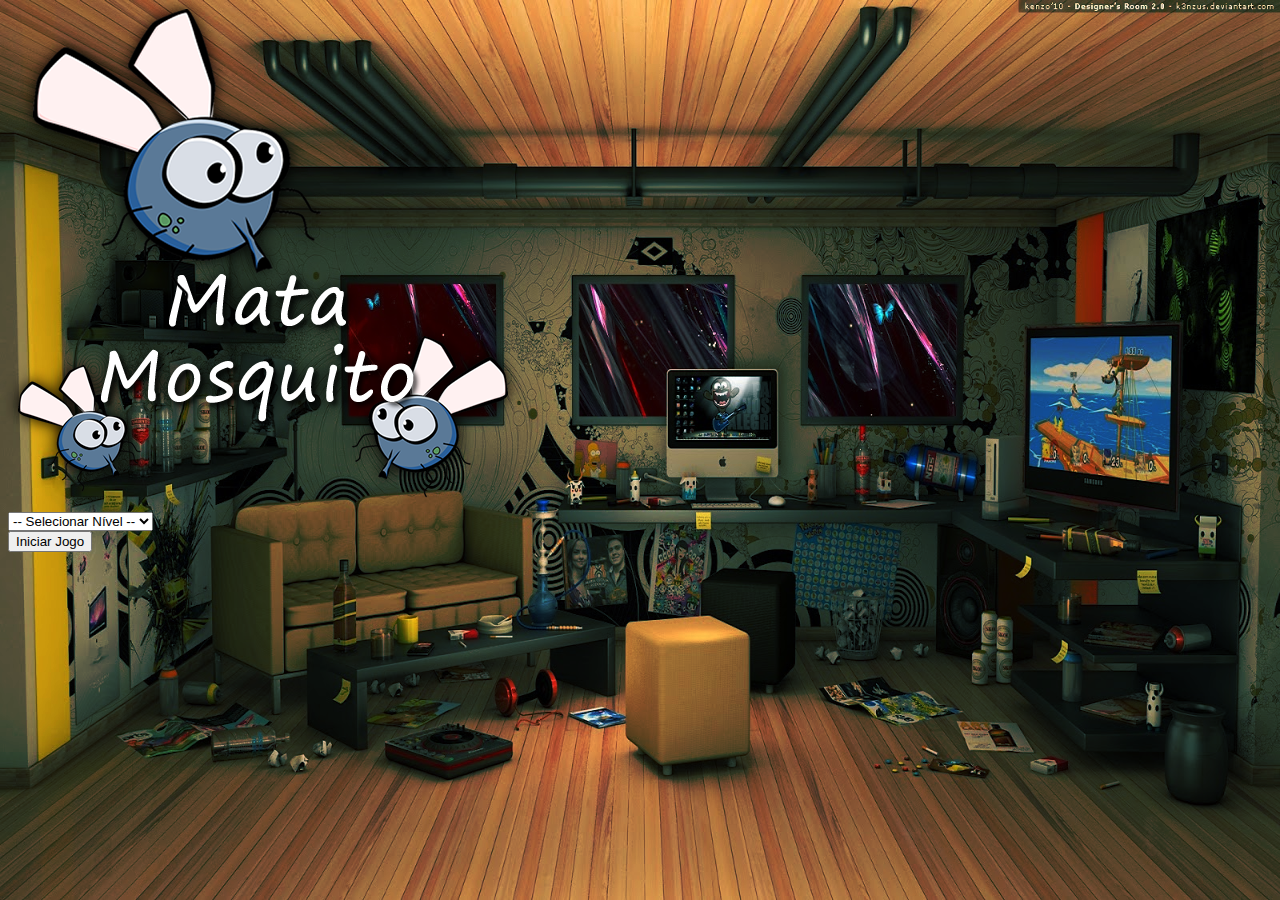
<file: index.html>
<!DOCTYPE html>
<html lang="pt-br">

<head>
    <meta charset="UTF-8">
    <meta http-equiv="X-UA-Compatible" content="IE=edge">
    <meta name="viewport" content="width=device-width, initial-scale=1.0">
    <link href="https://cdn.jsdelivr.net/npm/bootstrap@5.3.0-alpha1/dist/css/bootstrap.min.css" rel="stylesheet"
        integrity="sha384-GLhlTQ8iRABdZLl6O3oVMWSktQOp6b7In1Zl3/Jr59b6EGGoI1aFkw7cmDA6j6gD" crossorigin="anonymous">
    <link rel="stylesheet" href="assets/css/estilo.css">
    <audio src="assets/som/musica_mata_mosquito.wav" id="musicaJogo"></audio>
    <title>Menu - Mata Mosca</title>
</head>

<body onresize="ajustaTamanhoTela()">
    <div class="container">
        <div class="row">
            <div class="col">
                <div class="d-flex justify-content-center">
                    <img src="assets/imagens/game.png" class="titulo" alt="">
                </div>
            </div>
        </div>

        <div class="row ">
            <div class="col">
                <div class="d-flex justify-content-center">
                    <div class="mb-2">
                        <select name="dificuldade" class="form-control" id="dificuldade">
                            <option value="">-- Selecionar Nível --</option>
                            <option value="facil">Fácil</option>
                            <option value="medio">Médio</option>
                            <option value="dificil">Difícil</option>
                            <option value="chucknorris">Chuck Norris</option>
                        </select>
                    </div>
                </div>
            </div>
        </div>

        <div class="row">
            <div class="col">
                <div class="d-flex justify-content-center">
                    <button type="button" class="btn btn-success btn-lg me-2 w-25"
                        onclick="iniciarJogo()">Iniciar Jogo</button>
                </div>
            </div>
        </div>
    </div>
    <script src="assets/js/jogo.js"></script>
</body>

</html>
</file>
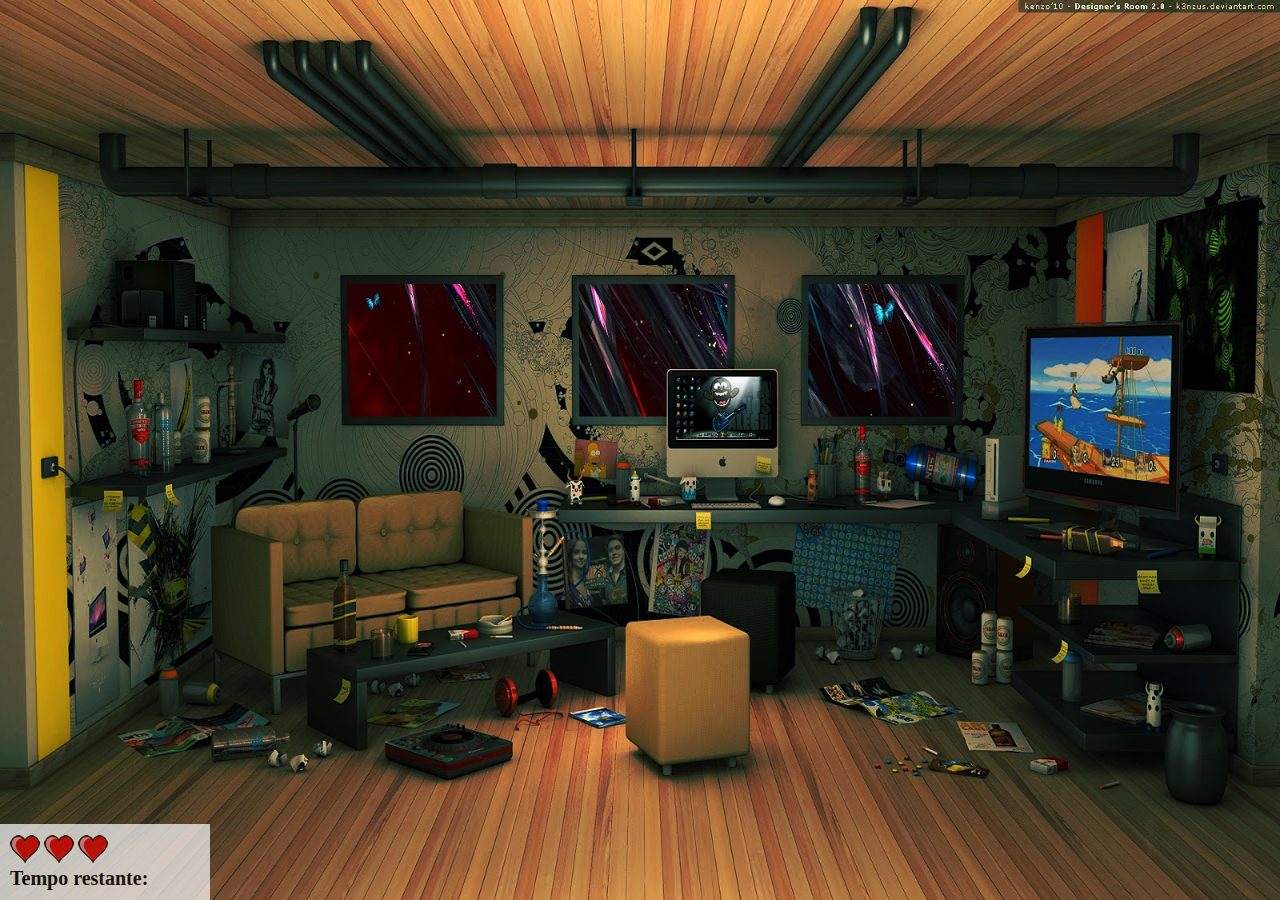
<file: content/app.html>
<!DOCTYPE html>
<html lang="pt-br">

<head>
    <meta charset="UTF-8">
    <meta http-equiv="X-UA-Compatible" content="IE=edge">
    <meta name="viewport" content="width=device-width, initial-scale=1.0">
    <link rel="stylesheet" href="../assets/css/estilo.css">
    <title>Pegue o mosquito</title>
</head>

<body onresize="ajustaTamanhoTela()" onload="gameLoader()">
    <div class="painel">
        <div class="vidas">
            <img id='v1' src="../assets/imagens/coracao_cheio.png" alt="">
            <img id='v2' src="../assets/imagens/coracao_cheio.png" alt="">
            <img id='v3' src="../assets/imagens/coracao_cheio.png" alt="">
        </div>
        <div class="cronometro">Tempo restante: <span id="cronometro"></span></div>
    </div>
    <script src="../assets/js/jogo.js"></script>
</body>

</html>
</file>
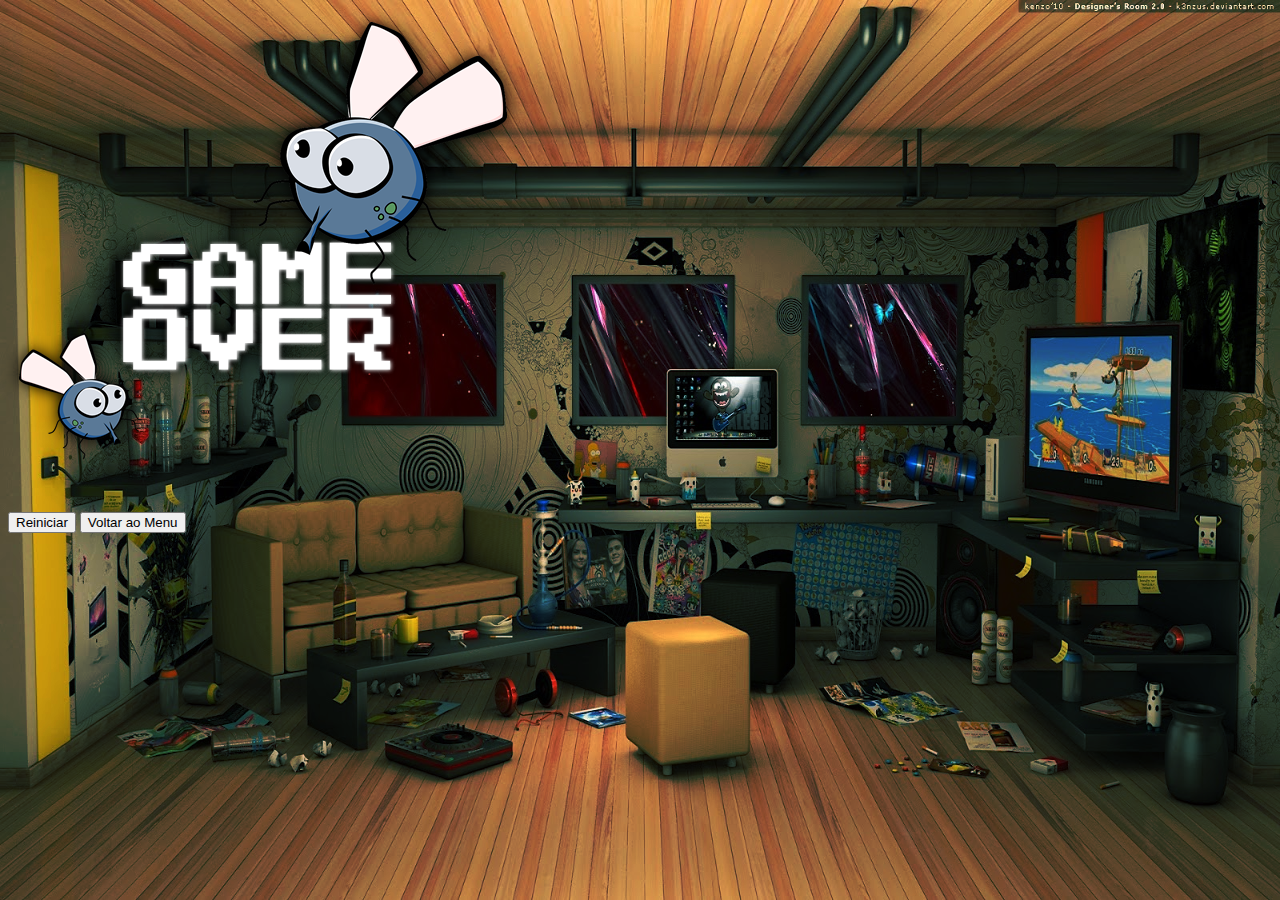
<file: content/fim_de_jogo.html>
<!DOCTYPE html>
<html lang="pt-br">

<head>
    <meta charset="UTF-8">
    <meta http-equiv="X-UA-Compatible" content="IE=edge">
    <meta name="viewport" content="width=device-width, initial-scale=1.0">
    <link href="https://cdn.jsdelivr.net/npm/bootstrap@5.3.0-alpha1/dist/css/bootstrap.min.css" rel="stylesheet" integrity="sha384-GLhlTQ8iRABdZLl6O3oVMWSktQOp6b7In1Zl3/Jr59b6EGGoI1aFkw7cmDA6j6gD" crossorigin="anonymous">
    <link rel="stylesheet" href="../assets/css/estilo.css">
    <title>Fim de Jogo</title>
</head>

<body onresize="ajustaTamanhoTela()">
    <div class="container">
        <div class="row">
            <div class="col">
                <div class="d-flex justify-content-center">
                    <img src="../assets/imagens/game_over.png" class="titulo" alt="">
                </div>
            </div>
        </div>

        <div class="row">
            <div class="col">
                <div class="d-flex justify-content-center">
                    <button type="button" class="btn btn-danger btn-lg me-2 w-25" onclick="reiniciarJogo()">Reiniciar</button>
                    <button type="button" class="btn btn-dark btn-lg ms-2 w-25" onclick="voltarMenu()">Voltar ao Menu</button>
                </div>
            </div>
        </div>
    </div>
    <script src="../assets/js/jogo.js"></script>
</body>

</html>
</file>
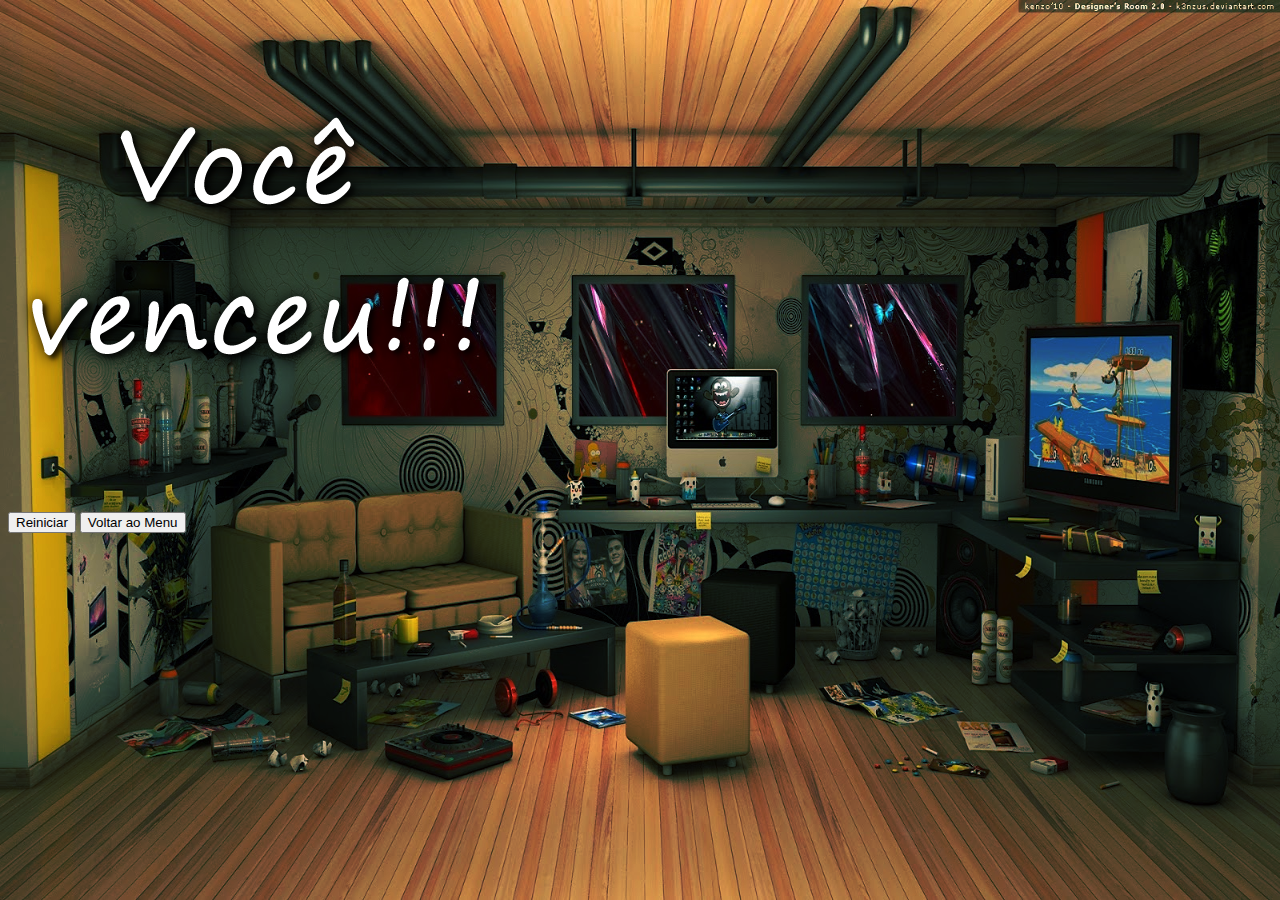
<file: content/vitoria.html>
<!DOCTYPE html>
<html lang="pt-br">

<head>
    <meta charset="UTF-8">
    <meta http-equiv="X-UA-Compatible" content="IE=edge">
    <meta name="viewport" content="width=device-width, initial-scale=1.0">
    <link href="https://cdn.jsdelivr.net/npm/bootstrap@5.3.0-alpha1/dist/css/bootstrap.min.css" rel="stylesheet" integrity="sha384-GLhlTQ8iRABdZLl6O3oVMWSktQOp6b7In1Zl3/Jr59b6EGGoI1aFkw7cmDA6j6gD" crossorigin="anonymous">
    <link rel="stylesheet" href="../assets/css/estilo.css">
    <title>Vitória!</title>
</head>

<body onresize="ajustaTamanhoTela()">
    <div class="container">
        <div class="row">
            <div class="col">
                <div class="d-flex justify-content-center">
                    <img src="../assets/imagens/vitoria.png" class="titulo" alt="">
                </div>
            </div>
        </div>

        <div class="row">
            <div class="col">
                <div class="d-flex justify-content-center">
                    <button type="button" class="btn btn-danger btn-lg me-2 w-25" onclick="reiniciarJogo()">Reiniciar</button>
                    <button type="button" class="btn btn-dark btn-lg ms-2 w-25" onclick="voltarMenu()">Voltar ao Menu</button>
                </div>
            </div>
        </div>
    </div>
    <script src="../assets/js/jogo.js"></script>
</body>

</html>
</file>
<file: assets/css/estilo.css>
* {
    user-select: none;
    -webkit-user-select: none;
    -moz-user-select: none;
    -webkit-user-drag: none;
}
*:active {
    cursor: url('../imagens/mata_mosca_clicked.png') 50 0, auto;
}

html {
    cursor: url('../imagens/mata_mosca.png') 30 30, auto;
}

body {
    background: url('../imagens/bg.jpg')  #2f4f4f;
    background-size: 100vw 100vh;
    background-repeat: no-repeat;
    background-blend-mode: hard-light;
}

.mosca1 {
    width: 50px;
    height: 50px;
}

.mosca2 {
    width: 100px;
    height: 100px;
}

.mosca3 {
    width: 80px;
    height: 80px;
}

.ladoB {
    /* Apenas ladoB criado, devido o ladoA ser a rotação padrão */
    transform: scaleX(-1);
}

.titulo {
    filter: drop-shadow(0 0 .5em #000);
}

.painel {
    position: absolute;
    width: 190px;
    left: 0px;
    padding: 10px;
    bottom: 0px;
    border-top: solid 1px #fff;
    background-color: #fff;
    opacity: .7;
}

.vidas {
    float: left;
}

.cronometro {
    float: left;
    font-size: 20px;
    font-weight: bold;
}
</file>
